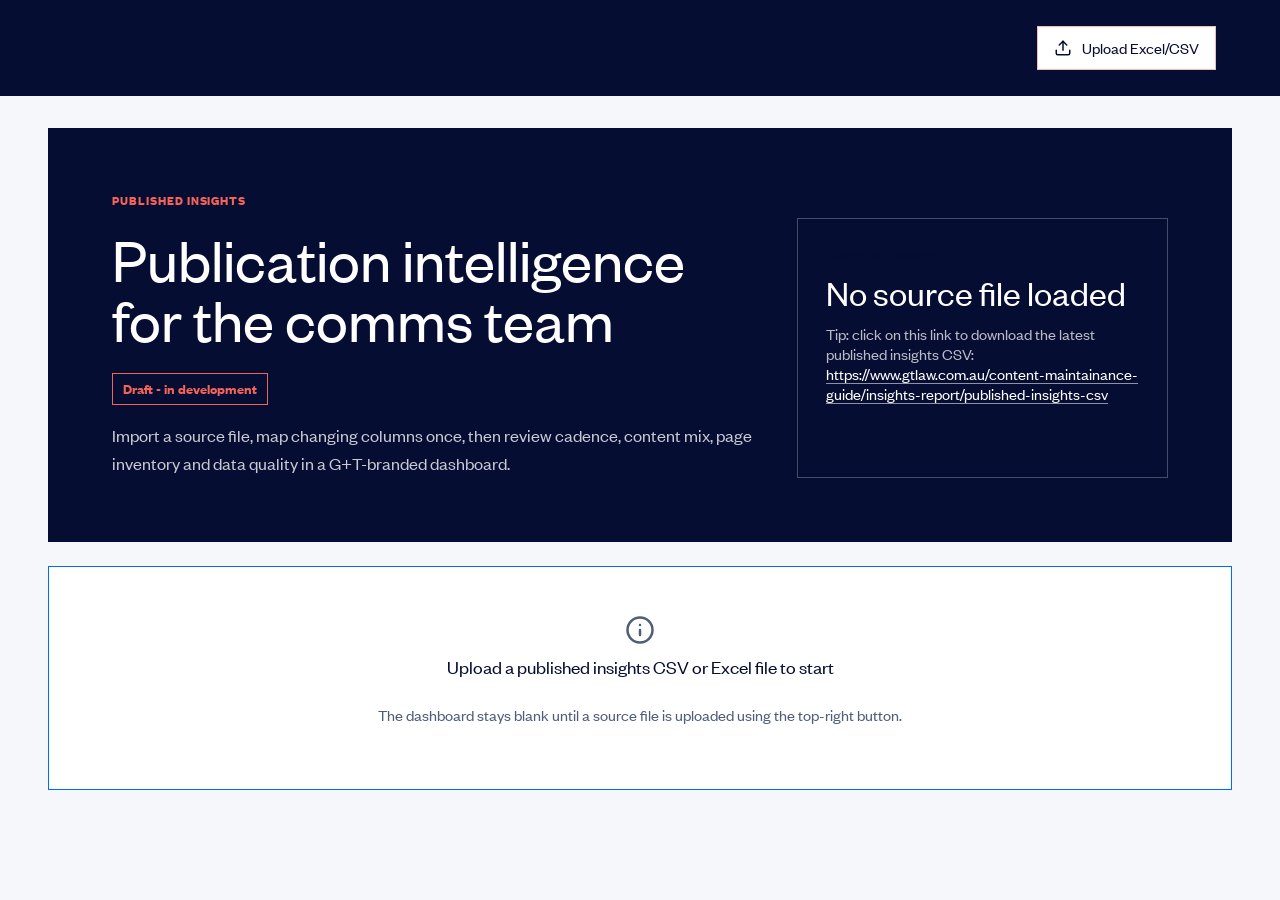
<file: index.html>
<!doctype html>
<html lang="en">
  <head>
    <meta charset="UTF-8" />
    <meta name="viewport" content="width=device-width, initial-scale=1.0" />
    <link rel="icon" type="image/svg+xml" href="./brand/gt-logo-reversed-navy-stacked.svg" />
    <title>GT Published Insights Dashboard</title>
    <script type="module" crossorigin src="./assets/index-Z8boqO3h.js"></script>
    <link rel="stylesheet" crossorigin href="./assets/index-DGWzOgRv.css">
  </head>
  <body>
    <div id="root"></div>
  </body>
</html>
</file>
<file: assets/index-DGWzOgRv.css>
@font-face{font-display:swap;font-family:Founders Grotesk;font-style:normal;font-weight:300;src:url(../fonts/founders-grotesk-light.woff2) format("woff2")}@font-face{font-display:swap;font-family:Founders Grotesk;font-style:italic;font-weight:300;src:url(../fonts/founders-grotesk-light-italic.woff2) format("woff2")}@font-face{font-display:swap;font-family:Founders Grotesk;font-style:normal;font-weight:400;src:url(../fonts/founders-grotesk-regular.woff2) format("woff2")}@font-face{font-display:swap;font-family:Founders Grotesk;font-style:italic;font-weight:400;src:url(../fonts/founders-grotesk-regular-italic.woff2) format("woff2")}@font-face{font-display:swap;font-family:Founders Grotesk;font-style:normal;font-weight:500;src:url(../fonts/founders-grotesk-medium.woff2) format("woff2")}@font-face{font-display:swap;font-family:Founders Grotesk;font-style:italic;font-weight:500;src:url(../fonts/founders-grotesk-medium-italic.woff2) format("woff2")}@font-face{font-display:swap;font-family:Founders Grotesk;font-style:normal;font-weight:600;src:url(../fonts/founders-grotesk-semibold.woff2) format("woff2")}@font-face{font-display:swap;font-family:Founders Grotesk;font-style:italic;font-weight:600;src:url(../fonts/founders-grotesk-semibold-italic.woff2) format("woff2")}@font-face{font-display:swap;font-family:Founders Grotesk;font-style:normal;font-weight:700;src:url(../fonts/founders-grotesk-bold.woff2) format("woff2")}@font-face{font-display:swap;font-family:Founders Grotesk;font-style:italic;font-weight:700;src:url(../fonts/founders-grotesk-bold-italic.woff2) format("woff2")}:root{color:#060d32;background:#f5f7fb;font-family:Founders Grotesk,Aptos,Segoe UI,system-ui,-apple-system,BlinkMacSystemFont,sans-serif;font-synthesis:none;text-rendering:optimizeLegibility}*{box-sizing:border-box}body{margin:0;min-width:320px;font-family:inherit;font-weight:400}button,input,select{font:inherit}button{cursor:pointer}a{color:inherit}.app-shell{min-height:100vh}.topbar{align-items:center;background:#060d32;color:#fff;display:flex;justify-content:flex-end;min-height:96px;padding:24px clamp(20px,5vw,80px)}.topbar-actions{align-items:center;display:flex;gap:clamp(20px,3vw,40px);justify-content:flex-end;width:100%}.upload-button,.ghost-button{align-items:center;border:1px solid rgba(255,255,255,.45);display:inline-flex;gap:10px;min-height:44px;padding:0 16px}.upload-button{background:#fff;border-color:#f5635873;color:#060d32;position:relative;transition:background-color .16s ease,color .16s ease}.upload-button:hover{background-color:#f563581a;color:#fff}.upload-button input{top:0;right:0;bottom:0;left:0;opacity:0;position:absolute}main{margin:0 auto;max-width:1480px;padding:32px clamp(18px,4vw,48px) 56px}.hero-panel{background:#060d32;color:#fff;display:grid;gap:36px;grid-template-columns:minmax(0,1.4fr) minmax(320px,.8fr);margin-bottom:24px;padding:clamp(28px,5vw,64px)}.hero-copy h1{font-size:clamp(32px,5.25vw,63px);font-weight:400;letter-spacing:0;line-height:.95;margin:0 0 24px;max-width:850px}.hero-copy p:not(.eyebrow){color:#ffffffc7;font-size:18px;line-height:1.6;margin:0;max-width:680px}.eyebrow,.card-label,.tag,.card-heading p,.kpi-card p{font-size:12px;font-weight:700;letter-spacing:.08em;margin:0;text-transform:uppercase}.eyebrow{color:#ff5a4f;margin-bottom:20px}.hero-eyebrow{color:#f56358}.draft-tag{display:inline-block;color:#f56358;border:1px solid currentColor;padding:6px 10px;margin-bottom:16px;font-size:14px;font-weight:600}.eyebrow.dark,.card-heading p,.card-label,.tag{color:#060d32}.source-card{align-self:end;border:1px solid rgba(255,255,255,.26);display:flex;flex-direction:column;gap:36px;justify-content:space-between;min-height:260px;padding:28px}.source-card h2{font-size:clamp(24px,3vw,36px);font-weight:400;line-height:1.05;margin:10px 0 12px}.source-card p:not(.card-label){color:#ffffffb8;margin:0}.source-card a{color:#fff;text-decoration-color:#ffffff8c;text-underline-offset:3px}.status-stack{display:flex;flex-wrap:wrap;gap:10px}.status-pill{border:1px solid currentColor;display:inline-flex;font-size:13px;padding:8px 10px}.status-pill.ok{color:#7ff0bd}.status-pill.warn,.issue-count.warn{color:#b35000}.notice{align-items:center;display:flex;gap:10px;margin-bottom:16px;padding:14px 16px}.notice.error{background:#fff0ef;border:1px solid #ffb9b3}.mapping-panel,.filter-panel,.tabs{background:#fff;border:1px solid #d9e5f7;margin-bottom:16px}.mapping-summary{align-items:center;background:transparent;border:0;color:#060d32;display:flex;gap:14px;justify-content:space-between;padding:18px 20px;text-align:left;width:100%}.mapping-summary span:nth-child(2){display:flex;flex:1;flex-direction:column;gap:4px}.mapping-summary small{color:#68748b}.mapping-toggle{color:#006cf9;font-weight:700}.mapping-grid{border-top:1px solid #d9e5f7;display:grid;gap:14px;grid-template-columns:repeat(3,minmax(0,1fr));padding:20px}.mapping-grid label,.select-filter,.inline-control{display:flex;flex-direction:column;gap:8px}.mapping-grid span,.select-filter span,.inline-control{color:#4f5e77;font-size:12px;font-weight:700;text-transform:uppercase}.mapping-grid b{background:#fff2d8;color:#7a4b00;display:inline-flex;font-size:10px;margin-left:8px;padding:3px 5px}select,input{background:#fff;border:1px solid #c9d8ee;color:#060d32;min-height:42px;padding:0 12px}.filter-panel{align-items:end;display:grid;gap:12px;grid-template-columns:minmax(240px,2fr) repeat(4,minmax(120px,1fr)) auto;padding:16px}.search-box{align-items:center;border:1px solid #c9d8ee;display:flex;gap:10px;min-height:42px;padding:0 12px}.search-box input{border:0;flex:1;min-width:0;padding:0}.ghost-button{background:#fff;border-color:#c9d8ee;color:#060d32;justify-content:center}.tabs{display:flex;gap:0;overflow-x:auto}.tab{align-items:center;background:transparent;border:0;border-right:1px solid #d9e5f7;color:#4f5e77;display:inline-flex;gap:8px;min-height:54px;padding:0 18px;white-space:nowrap}.tab.active{background:#060d32;color:#fff}.tab-page{display:flex;flex-direction:column;gap:20px}.two-column{display:grid;grid-template-columns:repeat(2,minmax(0,1fr))}.content-mix-roles{grid-column:1 / -1}.kpi-band,.quality-summary{background:#060d32;color:#fff;display:grid;gap:24px;grid-template-columns:repeat(3,minmax(0,1fr));padding:30px}.quality-summary{grid-column:1 / -1;grid-template-columns:repeat(3,minmax(0,1fr))}.kpi-card{display:flex;gap:16px;min-width:0}.kpi-divider{background:#ff5a4f;flex:0 0 3px;min-height:100%}.kpi-card strong{display:block;font-size:clamp(32px,4vw,54px);font-weight:400;line-height:.95;margin:12px 0 8px}.kpi-card span{color:#ffffffb8;display:block;font-size:13px;font-style:normal}.overview-grid,.stacked-panels{display:grid;gap:20px}.overview-grid{grid-template-columns:minmax(0,1.6fr) minmax(320px,.8fr)}.chart-card,.rank-list,.leader-card,.insight-card,.empty-state{background:#fff;border:1px solid #006cf9;padding:24px}.card-heading{margin-bottom:18px}.card-heading h2,.section-header h2,.rank-list h3,.leader-card h3,.insight-card h3{font-size:28px;font-weight:400;line-height:1.1;margin:8px 0 0}.rank-list h3{margin-bottom:18px}.rank-row,.bar-row{align-items:center;border-top:1px solid #e4ecf8;display:grid;gap:14px;grid-template-columns:minmax(0,1fr) auto;min-height:42px}.rank-row span,.bar-row span{overflow:hidden;text-overflow:ellipsis;white-space:nowrap}.horizontal-bars{display:flex;flex-direction:column;gap:12px}.bar-row{border:0;grid-template-columns:minmax(120px,.9fr) minmax(120px,1.4fr) 44px}.bar-row div{background:#e7eef9;height:10px}.bar-row i{background:#006cf9;display:block;height:100%}.horizontal-bars.navy .bar-row i{background:#060d32}.leader-card h3,.insight-card h3{font-size:24px;margin-bottom:24px}.leader-card span,.muted,.insight-meta{color:#68748b}.section-header{align-items:end;display:flex;justify-content:space-between;margin-top:4px}.table-wrap{background:#fff;border:1px solid #d9e5f7;overflow:auto}.quality-table{grid-column:1 / -1}.quality-table caption{padding:16px;text-align:left;font-weight:600}.quality-filter{cursor:pointer}.quality-filter span{display:flex;align-items:center;gap:10px}.quality-filter input[type=radio]{width:18px;height:18px;margin:0;flex-shrink:0;accent-color:#006cf9}.quality-table th:first-child{width:65%}.quality-table td:first-child a{text-decoration:underline;text-underline-offset:3px}.quality-issue{display:flex;align-items:baseline;gap:6px}.quality-issue+.quality-issue{margin-top:4px}.quality-issue svg{flex-shrink:0;align-self:flex-start;margin-top:2px}.quality-issue.critical{color:#b42318;font-weight:600}.quality-issue.warning{color:#ad4b00;font-weight:600}table{border-collapse:collapse;min-width:1100px;width:100%}th,td{border-bottom:1px solid #e4ecf8;padding:14px 16px;text-align:left;vertical-align:top}th{background:#f7faff;color:#4f5e77;font-size:12px;letter-spacing:.06em;text-transform:uppercase}td{font-size:14px;line-height:1.4}td:first-child{font-weight:600;max-width:360px}.admin-link{color:#006cf9;display:inline-block;font-size:12px;margin-left:8px;text-transform:uppercase}.issue-count{border:1px solid currentColor;display:inline-flex;min-width:34px;padding:4px 7px}.issue-count.ok{color:#087a4d}.insight-sections{gap:34px}.insight-sections .section-header h2{margin-bottom:21px}.article-rail{display:grid;gap:18px;grid-template-columns:repeat(4,minmax(0,1fr))}.insight-card{display:flex;flex-direction:column;min-height:330px}.tag:before{color:#006cf9;content:"▪";margin-right:8px}.insight-meta{align-items:center;display:flex;flex-wrap:wrap;gap:8px;margin-top:auto}.insight-card a{align-items:center;color:#006cf9;display:inline-flex;gap:6px;margin-top:22px;text-decoration:none}.empty-state{align-items:center;color:#4f5e77;display:flex;flex-direction:column;gap:10px;padding:48px;text-align:center}.empty-state h2{color:#060d32;font-weight:400;margin:0}.empty-state.upload-first h2{font-size:19px}@media(max-width:1120px){.hero-panel,.overview-grid,.two-column{grid-template-columns:1fr}.filter-panel{grid-template-columns:repeat(2,minmax(0,1fr))}.search-box{grid-column:1 / -1}.kpi-band,.quality-summary,.article-rail{grid-template-columns:repeat(2,minmax(0,1fr))}}@media(max-width:700px){.topbar,.section-header{align-items:stretch;flex-direction:column;gap:18px}.topbar-actions{justify-content:flex-end;width:100%}main{padding-inline:12px}.hero-panel{padding:28px 20px}.filter-panel,.mapping-grid,.kpi-band,.quality-summary,.article-rail{grid-template-columns:1fr}.tab{padding:0 14px}.chart-card,.rank-list,.leader-card,.insight-card{padding:18px}}
</file>
